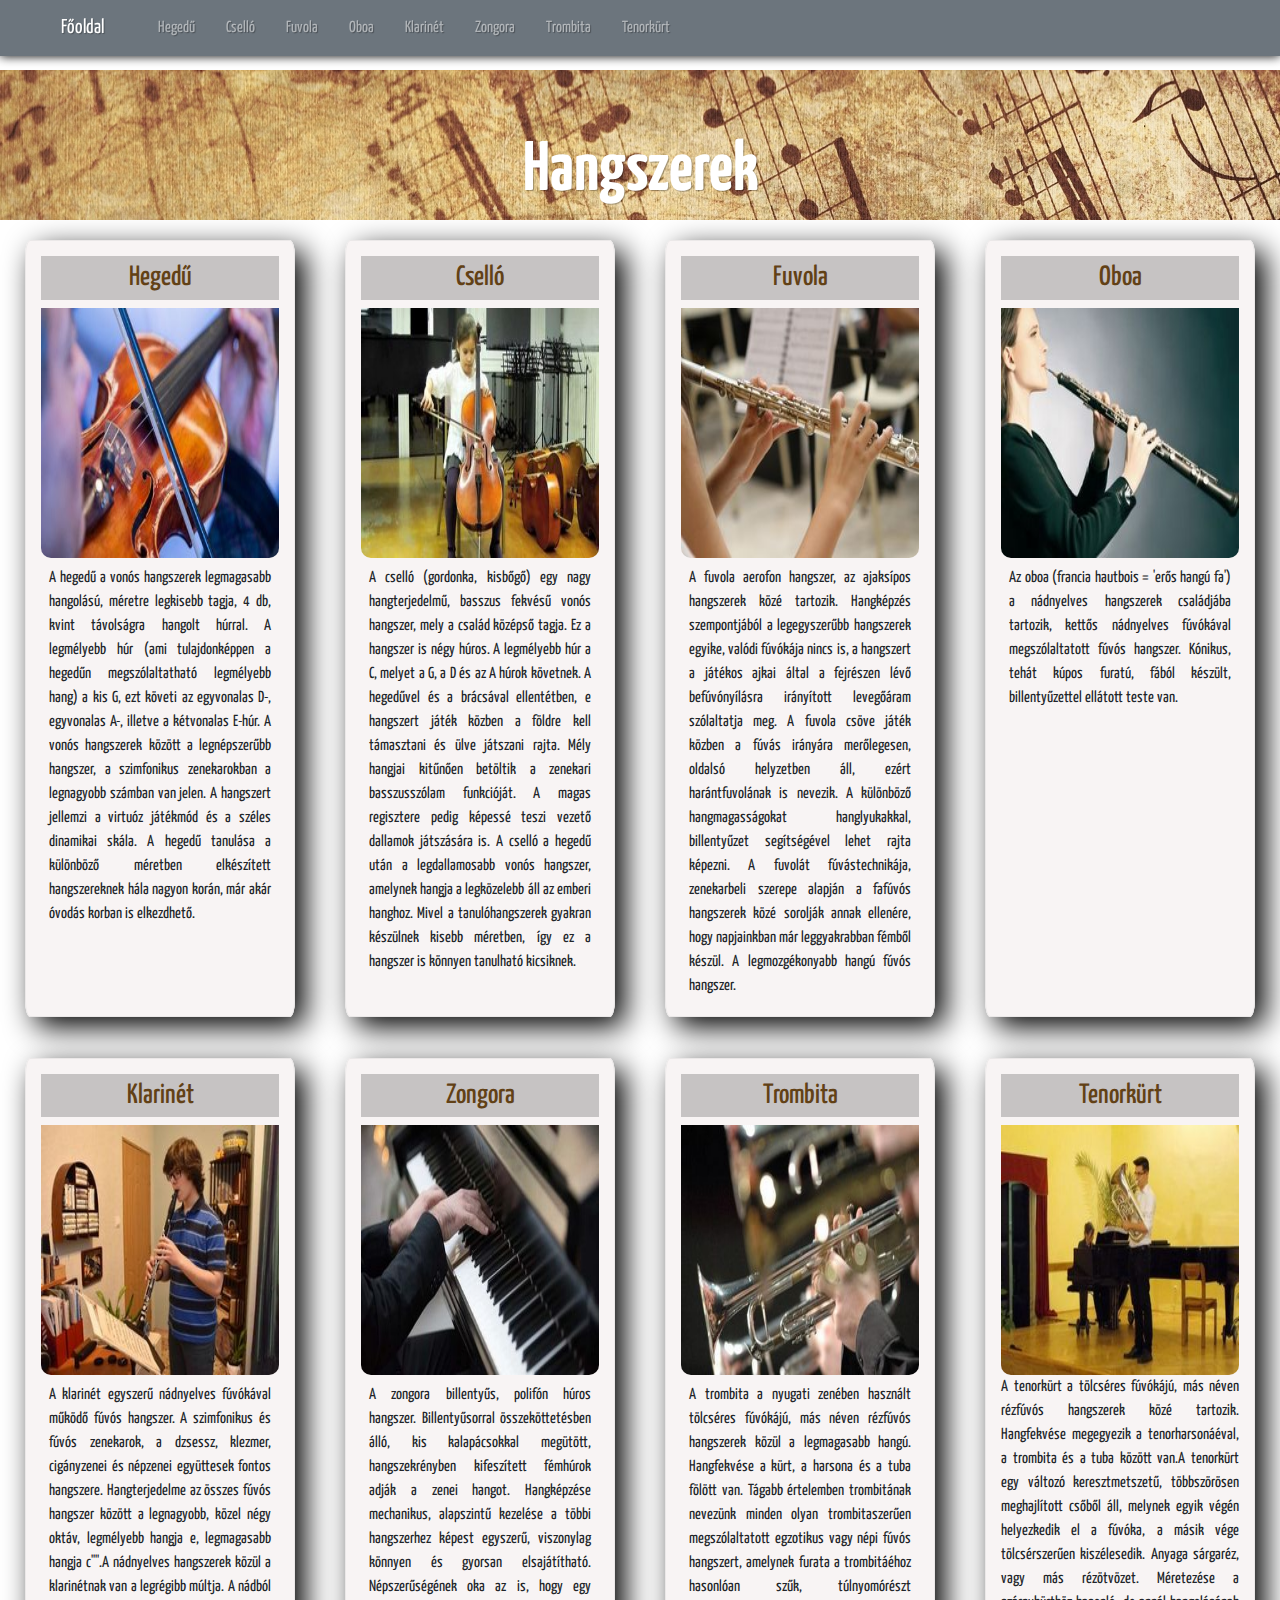
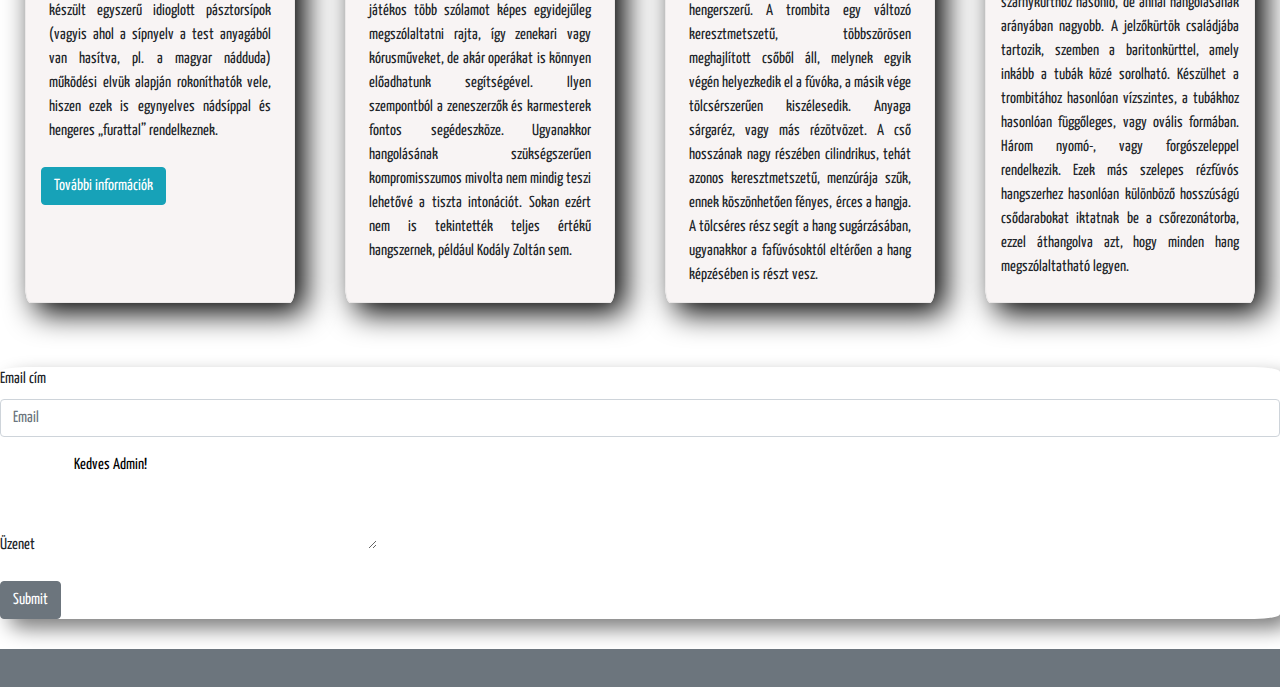
<file: Web/index.html>
<!DOCTYPE html>

<head lang="hu">
    
    <meta http-equiv="Content-Type" content="text/html;charset=UTF-8">
    <meta http-equiv="X-UA-Compatible" content="IE=edge">
    <meta name="viewport" content="width=device-width, initial-scale=1.0">
    <link rel="stylesheet" href="./css/bootstrap.min.css">
    <link rel="stylesheet" href="css/style.css">
    
    <link rel="preconnect" href="https://fonts.googleapis.com">
    <link rel="preconnect" href="https://fonts.gstatic.com" crossorigin>
    <link href="https://fonts.googleapis.com/css2?family=Oleo+Script+Swash+Caps&family=Yanone+Kaffeesatz:wght@300;400&display=swap" rel="stylesheet"> 
    <script src="./js/jquery.min.js"></script>
    <script src="./js/bootstrap.min.js"></script> 
    
    <title>Hangszerek</title>
    
</head>
<body>
   
    <header class="container-fluid">

    <nav class="navbar fixed-top navbar-expand-lg navbar-dark bg-secondary">
        <div class="container-fluid">
            <a class="navbar-brand" href="index.html">Főoldal</a>
            <button class="navbar-toggler" type="button" data-bs-toggle="collapse" data-bs-target="#navbarSupportedContent" aria-controls="navbarSupportedContent" aria-expanded="false" aria-label="Toggle navigation">
            <span class="navbar-toggler-icon"></span>
        </button>
            <div class="collapse navbar-collapse" id="navbarSupportedContent">
                <div class="navbar-nav me-auto mb-2 mb-lg-0">
                    <div class="nav-item">
                        <a class="nav-link" href="#hegedu">Hegedű</a>
                    </div>
                    <div class="nav-item">
                        <a class="nav-link" href="#csello">Cselló</a>
                    </div>
                    <div class="nav-item">
                        <a class="nav-link" href="#fuvola">Fuvola</a>   
                    </div>
                   
                    <div class="nav-item">
                        <a class="nav-link" href="#oboa">Oboa</a>    
                    </div><div class="nav-item">
                        <a class="nav-link" href="#klarinet">Klarinét </a>   
                    </div><div class="nav-item">
                        <a class="nav-link" href="#zongora">Zongora</a>  
                    </div><div class="nav-item">
                        <a class="nav-link" href="#trombita">Trombita</a>   
                    </div>
                    <div><div class="nav-item">
                        <a class="nav-link" href="#tenotkurt">Tenorkürt</a>
                    </div>
                  
                </div>
            </div>
        </div>
    </nav>
            
    <h1>Hangszerek</h1>    
      
    </header>

    <main class="container-fluid">
        <div class="row">
            <div class="col-xs-12 col-sm-6 col-md-4  col-lg-3">
                <div class="box">
                    <h3 class="cim" id="hegedu">Hegedű</h3>
                    <img class="img-fluid" src="./img/hegedus.jpg" alt="Hegedű">
                   
                    <p  class="p-2"> A hegedű a vonós hangszerek  legmagasabb hangolású, méretre legkisebb tagja, 4 db, kvint távolságra hangolt húrral. A legmélyebb húr (ami tulajdonképpen a hegedűn megszólaltatható legmélyebb hang) a kis G, ezt követi az egyvonalas D-, egyvonalas A-, illetve a kétvonalas E-húr. A vonós hangszerek között a legnépszerűbb hangszer, a szimfonikus zenekarokban a legnagyobb számban van jelen. A hangszert jellemzi a virtuóz játékmód és a széles dinamikai skála. A hegedű tanulása a különböző méretben elkészített hangszereknek hála nagyon korán, már akár óvodás korban is elkezdhető. </p>
                </div>
            </div>
            <div class="col-xs-12 col-sm-6 col-md-4  col-lg-3">
                <div class="box">
                    <h3 class="cim" id="csello">Cselló</h3>
                    <img class="img-fluid" src="./img/csello.jpg" alt="Cselló">
                    <p  class="p-2">A cselló (gordonka, kisbőgő) egy nagy hangterjedelmű, basszus fekvésű vonós hangszer, mely a család középső tagja. Ez a hangszer is négy húros. A legmélyebb húr a C, melyet a G, a D és az A húrok követnek. A hegedűvel és a brácsával ellentétben, e hangszert játék közben a földre kell támasztani és ülve játszani rajta. Mély hangjai kitűnően betöltik a zenekari basszusszólam funkcióját. A magas regisztere pedig képessé teszi vezető dallamok játszására is. A cselló a hegedű után a legdallamosabb vonós hangszer, amelynek hangja a legközelebb áll az emberi hanghoz. Mivel a tanulóhangszerek gyakran készülnek kisebb méretben, így ez a hangszer is könnyen tanulható kicsiknek.</p>
                </div>
            </div>
    
            <div class="col-xs-12 col-sm-6 col-md-4 col-lg-3">
                <div class="box">
                    <h3 class="cim" id="fuvola">Fuvola</h3>
                    <img class="img-fluid" src="./img/fuvolista.jpg" alt="Fuvola">
                    <p  class="p-2">A fuvola aerofon hangszer, az ajaksípos hangszerek közé tartozik. Hangképzés szempontjából a legegyszerűbb hangszerek egyike, valódi fúvókája nincs is, a hangszert a játékos ajkai által a fejrészen lévő befúvónyílásra irányított levegőáram szólaltatja meg. A fuvola csöve játék közben a fúvás irányára merőlegesen, oldalsó helyzetben áll, ezért harántfuvolának is nevezik. A különböző hangmagasságokat hanglyukakkal, billentyűzet segítségével lehet rajta képezni. A fuvolát fúvástechnikája, zenekarbeli szerepe alapján a fafúvós hangszerek közé sorolják annak ellenére, hogy napjainkban már leggyakrabban fémből készül. A legmozgékonyabb hangú fúvós hangszer.</p>
                </div>
            </div>
            <div class="col-xs-12 col-sm-6 col-md-4 col-lg-3">
                <div class="box">
                    <h3 class="cim" id="oboa">Oboa</h3>
                    <img class="img-fluid" src="./img/oboa.jpg" alt="Oboa">
                    <p class="p-2">Az oboa (francia hautbois = 'erős hangú fa') a nádnyelves hangszerek családjába tartozik, kettős nádnyelves fúvókával megszólaltatott fúvós hangszer. Kónikus, tehát kúpos furatú, fából készült, billentyűzettel ellátott teste van.</p>
                </div>
            </div>
            <div class="col-xs-12 col-sm-6 col-md-4 col-lg-3">
                <div class="box">
                    <h3 class="cim" id="klarinet">Klarinét</h3>
                    <img class="img-fluid" src="./img/klarinetos.jpg" alt="Klarinét">
                    <p  class="p-2">A klarinét egyszerű nádnyelves fúvókával működő fúvós hangszer. A szimfonikus és fúvós zenekarok, a dzsessz, klezmer, cigányzenei és népzenei együttesek fontos hangszere. Hangterjedelme az összes fúvós hangszer között a legnagyobb, közel négy oktáv, legmélyebb hangja e, legmagasabb hangja c''''.A nádnyelves hangszerek közül a klarinétnak van a legrégibb múltja. A nádból készült egyszerű idioglott pásztorsípok (vagyis ahol a sípnyelv a test anyagából van hasítva, pl. a magyar nádduda) működési elvük alapján rokoníthatók vele, hiszen ezek is egynyelves nádsíppal és hengeres „furattal” rendelkeznek.</p>
                    <a href="klarinet.html" class="btn btn-info">További információk</a>
                </div>
            </div>
            <div class="col-xs-12 col-sm-6 col-md-4 col-lg-3">
                <div class="box">
                    <h3 class="cim" id="zongora">Zongora</h3>
                    <img class="img-fluid" src="./img/Zongora.jpg" alt="Zongora">
                    <p  class="p-2">A zongora billentyűs, polifón húros hangszer. Billentyűsorral összeköttetésben álló, kis kalapácsokkal megütött, hangszekrényben kifeszített fémhúrok adják a zenei hangot. Hangképzése mechanikus, alapszintű kezelése a többi hangszerhez képest egyszerű, viszonylag könnyen és gyorsan elsajátítható. Népszerűségének oka az is, hogy egy játékos több szólamot képes egyidejűleg megszólaltatni rajta, így zenekari vagy kórusműveket, de akár operákat is könnyen előadhatunk segítségével. Ilyen szempontból a zeneszerzők és karmesterek fontos segédeszköze. Ugyanakkor hangolásának szükségszerűen kompromisszumos mivolta nem mindig teszi lehetővé a tiszta intonációt. Sokan ezért nem is tekintették teljes értékű hangszernek, például Kodály Zoltán sem.</p>
                </div>
            </div>
            <div class="col-xs-12 col-sm-6 col-md-4 col-lg-3">
                <div class="box">
                    <h3 class="cim" id="trombita">Trombita</h3>
                    <img class="img-fluid" src="./img/trombita.jpg" alt="Trombita">
                    <p  class="p-2">A trombita a nyugati zenében használt tölcséres fúvókájú, más néven rézfúvós hangszerek közül a legmagasabb hangú. Hangfekvése a kürt, a harsona és a tuba fölött van. Tágabb értelemben trombitának nevezünk minden olyan trombitaszerűen megszólaltatott egzotikus vagy népi fúvós hangszert, amelynek furata a trombitáéhoz hasonlóan szűk, túlnyomórészt hengerszerű. A trombita egy változó keresztmetszetű, többszörösen meghajlított csőből áll, melynek egyik végén helyezkedik el a fúvóka, a másik vége tölcsérszerűen kiszélesedik. Anyaga sárgaréz, vagy más rézötvözet. A cső hosszának nagy részében cilindrikus, tehát azonos keresztmetszetű, menzúrája szűk, ennek köszönhetően fényes, érces a hangja. A tölcséres rész segít a hang sugárzásában, ugyanakkor a fafúvósoktól eltérően a hang képzésében is részt vesz.</p>
                </div>
            </div>
            <div class="col-xs-12 col-sm-6 col-md-4 col-lg-3">
                <div class="box">
                    <h3 class="cim" id="tenorkürt">Tenorkürt</h3>
                    <img  class="img-fluid" src="img/tenorkurt.jpg" alt="Tenorkürt">
                    <p>A tenorkürt a tölcséres fúvókájú, más néven rézfúvós hangszerek közé tartozik. Hangfekvése megegyezik a tenorharsonáéval, a trombita és a tuba között van.A tenorkürt egy változó keresztmetszetű, többszörösen meghajlított csőből áll, melynek egyik végén helyezkedik el a fúvóka, a másik vége tölcsérszerűen kiszélesedik. Anyaga sárgaréz, vagy más rézötvözet. Méretezése a szárnykürthöz hasonló, de annál hangolásának arányában nagyobb. A jelzőkürtök családjába tartozik, szemben a baritonkürttel, amely inkább a tubák közé sorolható. Készülhet a trombitához hasonlóan vízszintes, a tubákhoz hasonlóan függőleges, vagy ovális formában. Három nyomó-, vagy forgószeleppel rendelkezik. Ezek más szelepes rézfúvós hangszerhez hasonlóan különböző hosszúságú csődarabokat iktatnak be a csőrezonátorba, ezzel áthangolva azt, hogy minden hang megszólaltatható legyen.</p>
                </div>
            </div>
            
        </div>
    </main>

    <form>
        <div class="form-group">
          <label for="exampleInputEmail1">Email cím</label>
          <input type="email" class="form-control" id="exampleInputEmail1" placeholder="Email">
        </div>
        <div class="form-group">
          <label>Üzenet</label>
          <textarea rows="4" cols="50" name="comment">
            Kedves Admin! </textarea>
        </div>
        <button type="submit" class="btn btn-secondary">Submit</button>
      </form>

    <footer>
        <h6><a href="https://hu.wikipédia.org/wiki/Kezd%C5%911ap"></a></h6>
    </footer>
    
</body>
</html>
</file>
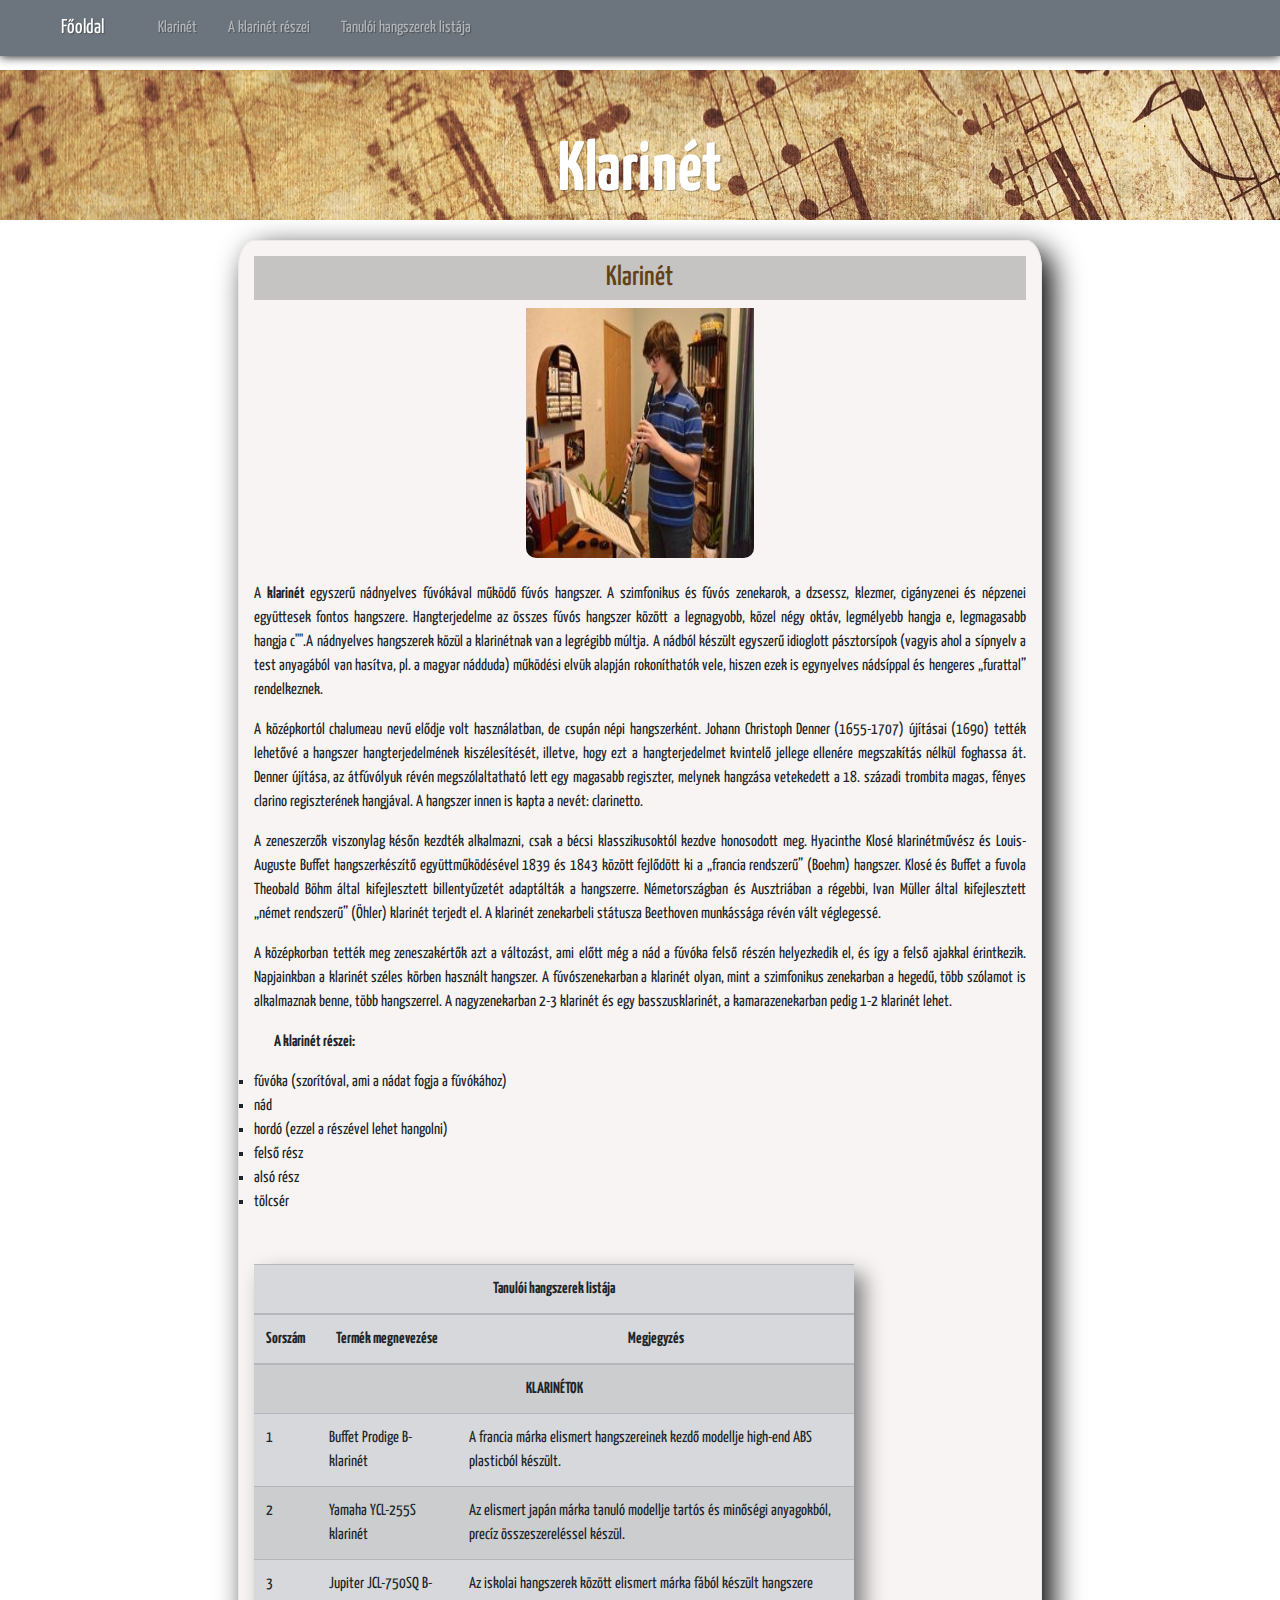
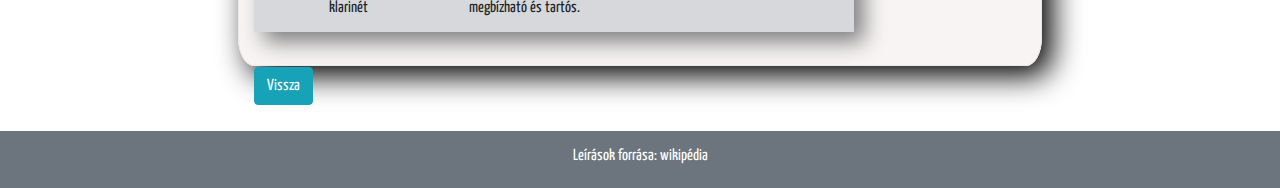
<file: Web/klarinet.html>
<!DOCTYPE html>
<html lang="hu">

<head>
    <meta charset="UTF-8">
    <meta http-equiv="X-UA-Compatible" content="IE=edge">
    <meta name="viewport" content="width=device-width, initial-scale=1.0">
    <link rel="stylesheet" href="./css/bootstrap.min.css">
    <link rel="stylesheet" href="./css/style.css">
    <link rel="preconnect" href="https://fonts.googleapis.com">
    <link rel="preconnect" href="https://fonts.gstatic.com" crossorigin>
    <link
        href="https://fonts.googleapis.com/css2?family=Oleo+Script+Swash+Caps&family=Yanone+Kaffeesatz:wght@300;400&display=swap"
        rel="stylesheet">
    <script src="./js/jquery.min.js"></script>
    <script src="./js/bootstrap.min.js"></script>
    <title>Klarinét</title>
</head>

<body>

    <header class="container-fluid">

        <nav class="navbar fixed-top navbar-expand-lg navbar-dark bg-secondary">
            <div class="container-fluid">
                <a class="navbar-brand" href="klarinet.html">Főoldal</a>
                <button class="navbar-toggler" type="button" data-bs-toggle="collapse" data-bs-target="#navbarSupportedContent" aria-controls="navbarSupportedContent" aria-expanded="false" aria-label="Toggle navigation">
                <span class="navbar-toggler-icon"></span>
            </button>
                <div class="collapse navbar-collapse" id="navbarSupportedContent">
                    <div class="navbar-nav me-auto mb-2 mb-lg-0">
                        <div class="nav-item">
                            <a class="nav-link" href="#klarinet">Klarinét</a>
                        </div>
                        <div class="nav-item">
                            <a class="nav-link" href="#reszek">A klarinét részei</a>
                        </div>
                        <div class="nav-item">
                            <a class="nav-link" href="#lista">Tanulói hangszerek listája</a>   
                        </div>  
                    </div>
                </div>
            </div>
        </nav>
        

        <h1>Klarinét</h1>

    </header>

    <main class="container-fluid">
        <div class="row">
            <div class="col-8 mx-auto">
                <div class="box">
                    <h3 class="cim" id="klarinet">Klarinét</h3>
                    <div class="col-4 mx-auto">
                    <img class="img-fluid" src="./img/klarinetos.jpg" alt="klarinét">                   
                    </div>
                    <p class="pt-4">A <span class="font-weight-bold">klarinét</span>  egyszerű nádnyelves fúvókával működő fúvós hangszer. A szimfonikus és
                        fúvós zenekarok, a dzsessz, klezmer, cigányzenei és népzenei együttesek fontos hangszere.
                        Hangterjedelme az összes fúvós hangszer között a legnagyobb, közel négy oktáv, legmélyebb hangja
                        e, legmagasabb hangja c''''.A nádnyelves hangszerek közül a klarinétnak van a legrégibb múltja.
                        A nádból készült egyszerű idioglott pásztorsípok (vagyis ahol a sípnyelv a test anyagából van
                        hasítva, pl. a magyar nádduda) működési elvük alapján rokoníthatók vele, hiszen ezek is
                        egynyelves nádsíppal és hengeres „furattal” rendelkeznek.</p>
                    <p>A középkortól chalumeau nevű elődje volt használatban, de csupán népi hangszerként. <span class="font-weight-italic">Johann Christoph Denner </span>  (1655-1707) újításai (1690) tették lehetővé a hangszer hangterjedelmének
                        kiszélesítését, illetve, hogy ezt a hangterjedelmet kvintelő jellege ellenére megszakítás nélkül
                        foghassa át. Denner újítása, az átfúvólyuk révén megszólaltatható lett egy magasabb regiszter,
                        melynek hangzása vetekedett a 18. századi trombita magas, fényes clarino regiszterének
                        hangjával. A hangszer innen is kapta a nevét: clarinetto.
                    </p><p>
                        A zeneszerzők viszonylag későn kezdték alkalmazni, csak a bécsi klasszikusoktól kezdve
                        honosodott meg. Hyacinthe Klosé klarinétművész és Louis-Auguste Buffet hangszerkészítő
                        együttműködésével 1839 és 1843 között fejlődött ki a „francia rendszerű” (Boehm) hangszer. Klosé
                        és Buffet a fuvola Theobald Böhm által kifejlesztett billentyűzetét adaptálták a hangszerre.
                        Németországban és Ausztriában a régebbi, Ivan Müller által kifejlesztett „német rendszerű”
                        (Öhler) klarinét terjedt el. A klarinét zenekarbeli státusza Beethoven munkássága révén vált
                        véglegessé.
                    </p><p>
                        A középkorban tették meg zeneszakértők azt a változást, ami előtt még a nád a fúvóka felső
                        részén helyezkedik el, és így a felső ajakkal érintkezik.

                        Napjainkban a klarinét széles körben használt hangszer. A fúvószenekarban a klarinét olyan, mint
                        a szimfonikus zenekarban a hegedű, több szólamot is alkalmaznak benne, több hangszerrel. A
                        nagyzenekarban 2-3 klarinét és egy basszusklarinét, a kamarazenekarban pedig 1-2 klarinét lehet.
                    </p>
                    <p class="font-weight-bold" id="reszek">A klarinét részei:</p>
                    <ul  style="list-style-type:square;">
                        <li>fúvóka (szorítóval, ami a nádat fogja a fúvókához)</li>
                        <li>nád</li>
                        <li>hordó (ezzel a részével lehet hangolni)</li>
                        <li> felső rész</li>
                        <li> alsó rész</li>
                        <li>tölcsér</li>
                    </ul>

                        <table id="lista" class="table table-secondary table-hover tabla-border table-striped">
        
                            <thead>
                                <tr><th colspan="4">Tanulói hangszerek listája</th></tr>                                
                              <tr>
                                <th scope="col">Sorszám</th>
                                <th scope="col">Termék megnevezése </th>
                                <th scope="col">Megjegyzés</th>                                
                              </tr>
                            </thead>
                            <tbody>
                                <tr><th colspan="4">KLARINÉTOK</th></tr>
                              <tr>
                                <td scope="row">1</td>
                                <td>Buffet Prodige B-klarinét</td>
                                <td>A francia márka elismert hangszereinek kezdő modellje high-end ABS
                                    plasticból készült.</td>                                
                              </tr>
                              <tr>
                                <td scope="row">2</td>
                                <td>Yamaha YCL-255S klarinét </td>
                                <td>Az elismert japán márka tanuló modellje tartós és minőségi anyagokból,
                                    precíz összeszereléssel készül.</td>                                
                              </tr>
                              <tr>
                                <td scope="row">3</td>
                                <td>Jupiter JCL-750SQ B-klarinét</td>
                                <td>Az iskolai hangszerek között elismert márka fából készült hangszere
                                    megbízható és tartós.</td>                                
                              </tr>
                            </tbody>
                          </table>
                    <a href="index.html" class="btn btn-info">Vissza</a>
                </div>
            </div>

        </div>
    </main>

    <footer>
        <h6><a href="https://hu.wikipedia.org/wiki/Kezd%C5%91lap" target="_blank">Leírások forrása: wikipédia</a></h6>
    </footer>

</body>

</html>
</file>
<file: Web/css/style.css>
*{      /*alapbeállítás*/
    margin: 0;
    padding: 0;
    border: 0;
    font-weight: 400;
    font-size:16px;    
    font-family: 'Oleo Script Swash Caps', cursive;
    font-family: 'Yanone Kaffeesatz', sans-serif;
}

a{
    text-decoration: none;
    color: white;
    
}
header{
    background-size: cover;
    padding: 10px;
    color: white;
    text-shadow: 1px 1px 1px rgba(0,0,0,0.3);
    margin: 70px 0 10px 0;      
    height: 150px;
    background-image: url("../img/hatter.jpg");
}

h1{
    font-weight: 700;
    text-shadow: 1px 1px 1px rgba(0,0,0,0.3);
    padding-top: 50px;
    text-align: center;
    font-size: 70px;
} 

header nav{
    text-align:right;
    color: rgb(12, 11, 11);
  
}

header nav a{
    color: rgb(12, 11, 11);
    margin-left:15px;
    display: inline-block;  
    padding: 10px 15px;      
}

header nav a:hover{
    background-color: rgb(65, 65, 65);
    box-shadow: inset 0 0 rgba(0,0,0,0.2);
    color:rgb(137, 82, 82);
    border-radius: 10%;
}

.box{
    background-color: #f8f3f3f3;
    height: 95%;
    border: 1px rgb(235, 232, 232) ridge;
    border-radius: 2%;
    box-shadow:10px 10px 30px black;  
    text-align: justify;
    padding: 15px;
    margin: 10px;  
}

.cim{
    text-align:center;
    background-color: rgba(0,0,0,0.2);
    padding: 5px;
    color: #624116;
}

footer{
    background-color: #6c757d;
    color:white;
    text-align: center;
    padding: 15px;
}



.img-fluid {
  text-align: center;
  height: 250px;
  border-radius:  0px 0px 10px 10px;  
}


.navbar{
    box-shadow: 0 0 10px black;
}

form{
    margin: 30px auto;
    border-radius: 2%;
    box-shadow:10px 10px 20px grey;
}

.klarinetos {
    margin: 0 auto;
}


.table{
    max-width: 600px;
    text-align: left;
    margin-top: 50px;
    margin-bottom: 35px;
    box-shadow:10px 10px 20px grey;
}

th{
    text-align: center;
    font-weight: bold;
}

footer a:hover{
    color: black;
    background-color: white;
    padding: 10px;
}

#reszek{
    padding-left: 20px;
}
</file>
